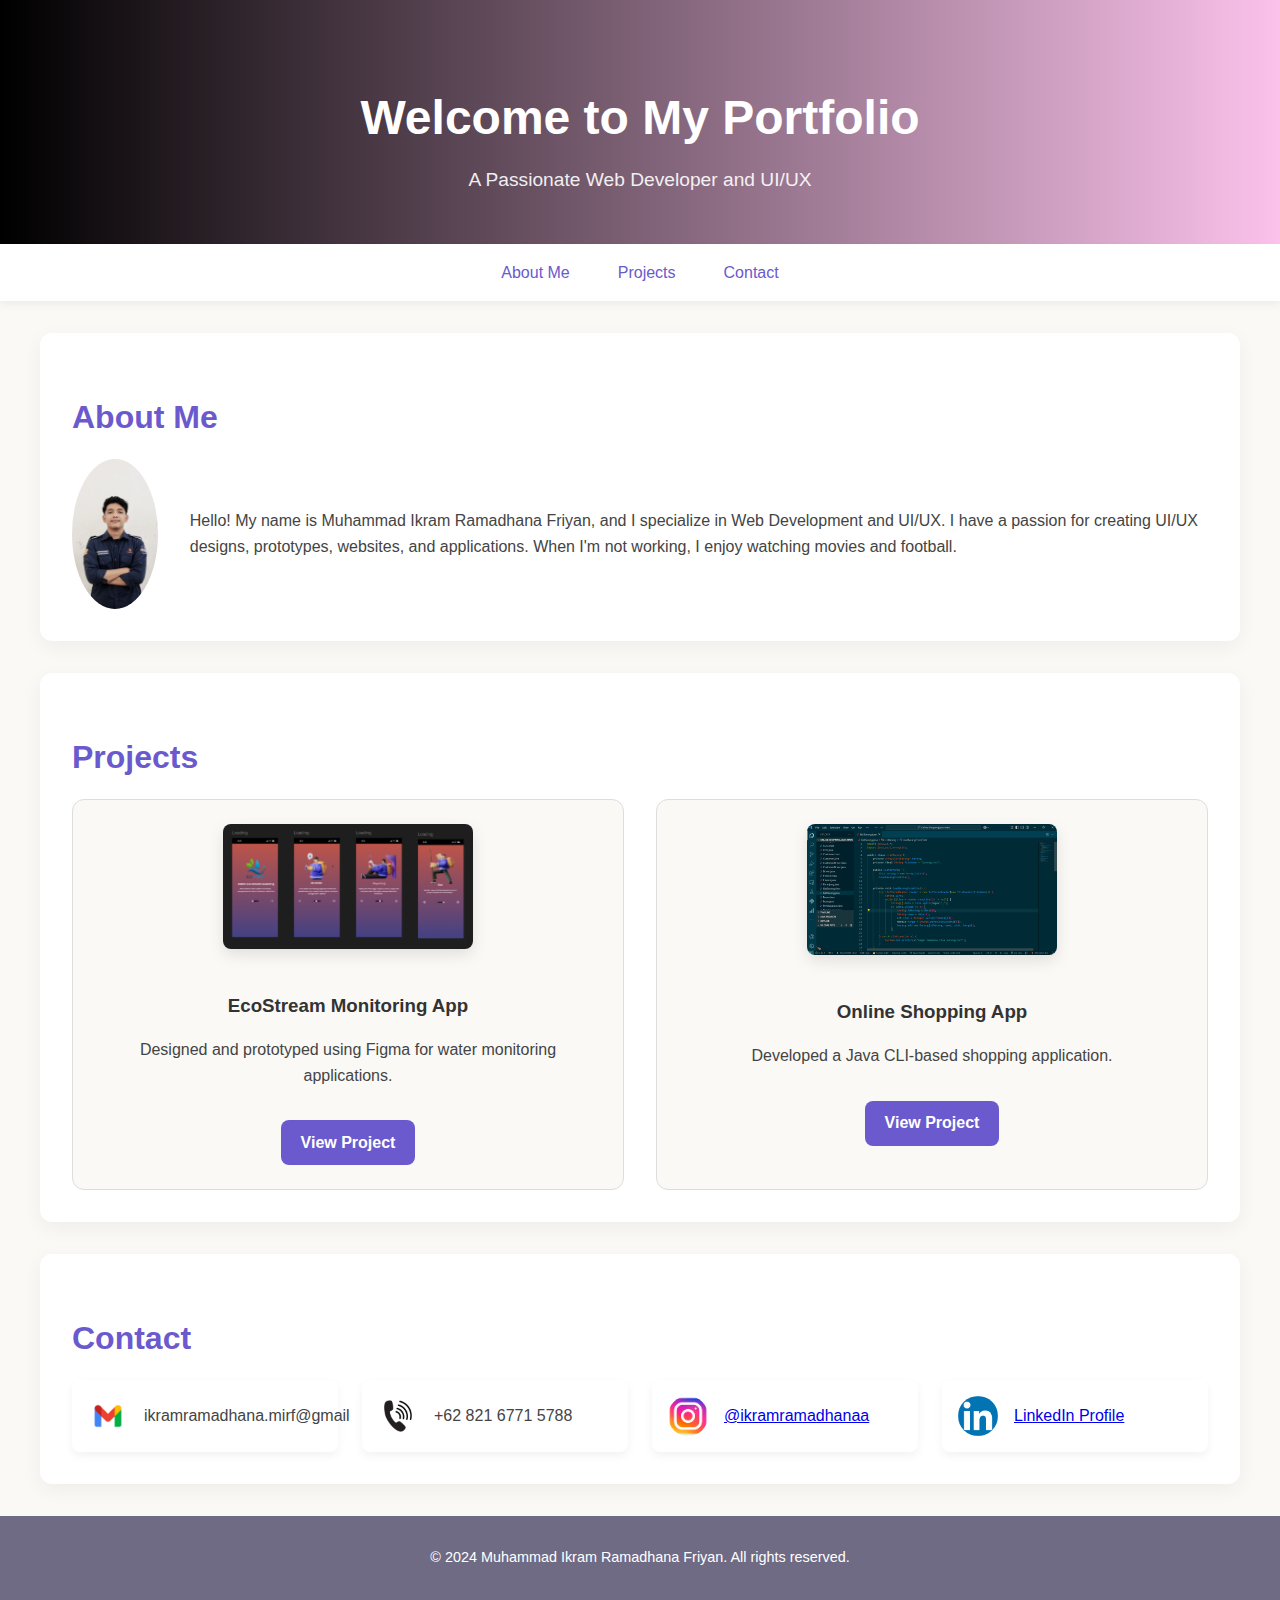
<file: index.html>
<!DOCTYPE html>
<html lang="en">
<head>
    <link rel="stylesheet" href="style.css">
    <meta charset="UTF-8">
    <meta name="viewport" content="width=device-width, initial-scale=1.0">
    <title>My Portfolio</title>
</head>
<body>
    <header>
        <div class="header-content">
            <h1>Welcome to My Portfolio</h1>
            <p>A Passionate Web Developer and UI/UX</p>
        </div>
    </header>
    <nav>
        <a href="#about">About Me</a>
        <a href="#projects">Projects</a>
        <a href="#contact">Contact</a>
    </nav>
    <main>
        <section id="about">
            <h2>About Me</h2>
            <div class="about-content">
                <img src="ikram.jpg" alt="Muhammad Ikram Ramadhana Friyan" class="profile-photo">
                <p>
                    Hello! My name is Muhammad Ikram Ramadhana Friyan, and I specialize in Web Development and UI/UX. 
                    I have a passion for creating UI/UX designs, prototypes, websites, and applications. When I'm not working, I enjoy watching movies and football.
                </p>
            </div>
        </section>
        <section id="projects">
            <h2>Projects</h2>
            <div class="projects-grid">
                <div class="project">
                    <img src="project1.png" alt="Project 1" class="project-image">
                    <h3>EcoStream Monitoring App</h3>
                    <p>Designed and prototyped using Figma for water monitoring applications.</p>
                    <a href="project1.html" class="btn">View Project</a>
                </div>
                <div class="project">
                    <img src="project2.png" alt="Project 2" class="project-image">
                    <h3>Online Shopping App</h3>
                    <p>Developed a Java CLI-based shopping application.</p>
                    <a href="project2.html" class="btn">View Project</a>
                </div>
            </div>
        </section>
        <section id="contact">
            <h2>Contact</h2>
            <div class="contact-grid">
                <div class="contact-item">
                    <img src="gmail.jpg" alt="Email">
                    <span>ikramramadhana.mirf@gmail</span>
                </div>
                <div class="contact-item">
                    <img src="phone.jpg" alt="Phone">
                    <span>+62 821 6771 5788</span>
                </div>
                <div class="contact-item">
                    <img src="instagram.jpg" alt="Instagram">
                    <a href="https://www.instagram.com/ikramramadhanaa/">@ikramramadhanaa</a>
                </div>
                <div class="contact-item">
                    <img src="linkedIn.jpg" alt="LinkedIn">
                    <a href="https://www.linkedin.com/in/muhammad-ikram-ramadhana-friyan-08bb80302/" target="_blank">LinkedIn Profile</a>
                </div>
            </div>
        </section>
    </main>
    <footer>
        <p>© 2024 Muhammad Ikram Ramadhana Friyan. All rights reserved.</p>
    </footer>
</body>
</html>
</file>
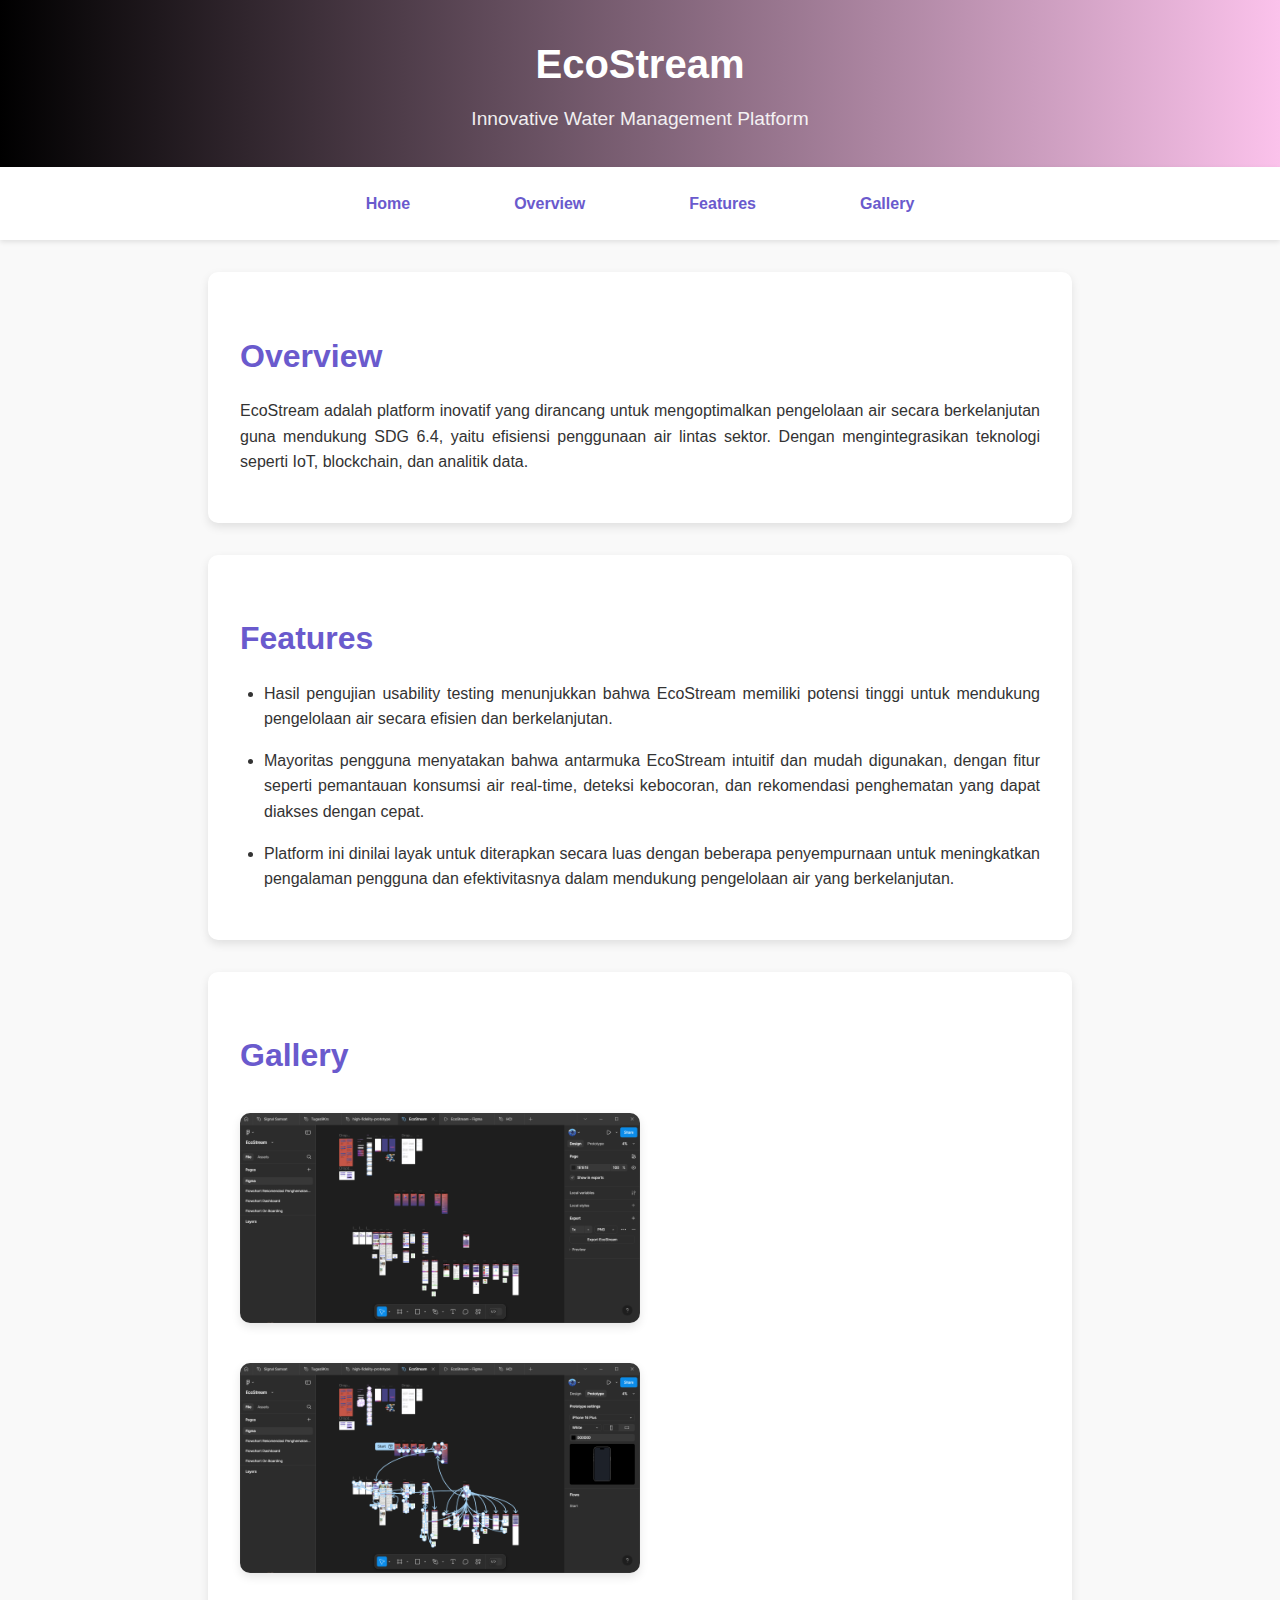
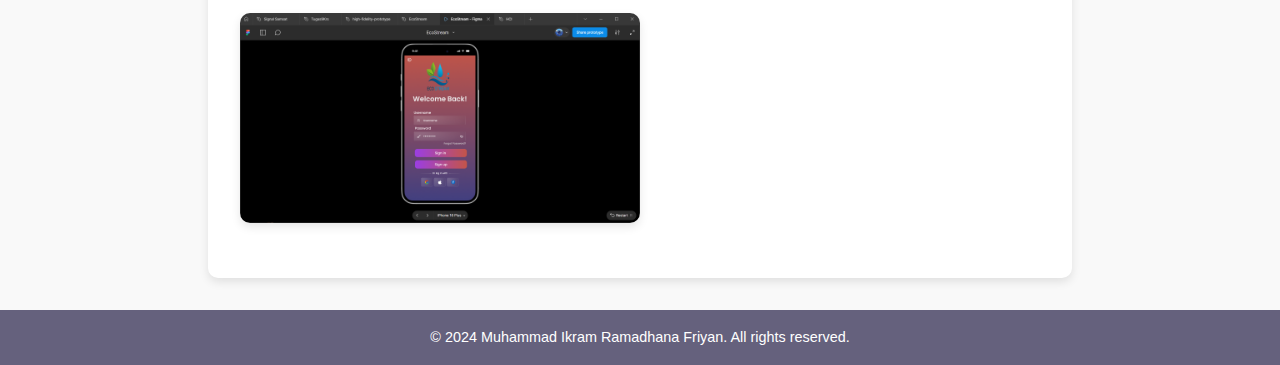
<file: project1.html>
<!DOCTYPE html>
<html lang="en">

<head>
    <link rel="stylesheet" href="style.css">
    <meta charset="UTF-8">
    <meta name="viewport" content="width=device-width, initial-scale=1.0">
    <title>Project 1 - EcoStream</title>
    <style>
        /* Global Styles */
        body {
            font-family: 'Arial', sans-serif;
            margin: 0;
            padding: 0;
            color: #333;
            background-color: #f9f9f9;
        }

        /* Header */
        header {
            background-color: #6A5ACD;
            color: white;
            text-align: center;
            padding: 2rem;
            box-shadow: 0 4px 10px rgba(0, 0, 0, 0.1);
        }

        header h1 {
            margin: 0;
            font-size: 2.5rem;
        }

        header p {
            margin-top: 0.5rem;
            font-size: 1.2rem;
        }

        /* Navigation */
        nav {
            background-color: white;
            display: flex;
            justify-content: center;
            gap: 1.5rem;
            padding: 1rem;
            box-shadow: 0 2px 5px rgba(0, 0, 0, 0.1);
        }

        nav a {
            text-decoration: none;
            color: #6A5ACD;
            font-weight: 600;
            padding: 0.5rem 1rem;
            border-radius: 5px;
            transition: background-color 0.3s, color 0.3s;
        }

        nav a:hover {
            background-color: #6A5ACD;
            color: white;
        }

        /* Sections */
        section {
            padding: 2rem;
            max-width: 800px;
            margin: 2rem auto;
            background: white;
            border-radius: 10px;
            box-shadow: 0 4px 10px rgba(0, 0, 0, 0.1);
        }

        section h2 {
            font-size: 2rem;
            color: #6A5ACD;
            margin-bottom: 1rem;
        }

        section p,
        section li {
            line-height: 1.6;
            text-align: justify;
        }

        ul {
            padding-left: 1.5rem;
        }

        li {
            margin-bottom: 1rem;
        }

        /* Gallery */
        .gallery-photo {
            width: 100%;
            max-width: 400px;
            margin: 1rem auto;
            border-radius: 10px;
            box-shadow: 0 4px 10px rgba(0, 0, 0, 0.1);
        }

        /* Footer */
        footer {
            background-color: #65617d;
            color: white;
            text-align: center;
            padding: 1rem;
            margin-top: 2rem;
        }

        footer p {
            margin: 0;
            font-size: 0.9rem;
        }
    </style>
</head>

<body>
    <header>
        <h1>EcoStream</h1>
        <p>Innovative Water Management Platform</p>
    </header>
    <nav>
        <a href="index.html">Home</a>
        <a href="#overview">Overview</a>
        <a href="#features">Features</a>
        <a href="#gallery">Gallery</a>
    </nav>
    <section id="overview">
        <h2>Overview</h2>
        <p>EcoStream adalah platform inovatif yang dirancang untuk mengoptimalkan pengelolaan air secara berkelanjutan
            guna mendukung SDG 6.4, yaitu efisiensi penggunaan air lintas sektor. Dengan mengintegrasikan teknologi
            seperti IoT, blockchain, dan analitik data.</p>
    </section>
    <section id="features">
        <h2>Features</h2>
        <ul>
            <li>Hasil pengujian usability testing menunjukkan bahwa EcoStream memiliki potensi tinggi untuk mendukung
                pengelolaan air secara efisien dan berkelanjutan.</li>
            <li>Mayoritas pengguna menyatakan bahwa antarmuka EcoStream intuitif dan mudah digunakan, dengan fitur seperti
                pemantauan konsumsi air real-time, deteksi kebocoran, dan rekomendasi penghematan yang dapat diakses
                dengan cepat.</li>
            <li>Platform ini dinilai layak untuk diterapkan secara luas dengan beberapa penyempurnaan untuk meningkatkan
                pengalaman pengguna dan efektivitasnya dalam mendukung pengelolaan air yang berkelanjutan.</li>
        </ul>
    </section>
    <section id="gallery">
        <h2>Gallery</h2>
        <img src="project1.1.png" alt="Screenshot 1 of Project 1" class="gallery-photo">
        <img src="project1.2.png" alt="Screenshot 2 of Project 1" class="gallery-photo">
        <img src="project1.3.png" alt="Screenshot 3 of Project 1" class="gallery-photo">
    </section>
    <footer>
        <p>© 2024 Muhammad Ikram Ramadhana Friyan. All rights reserved.</p>
    </footer>
</body>

</html>
</file>
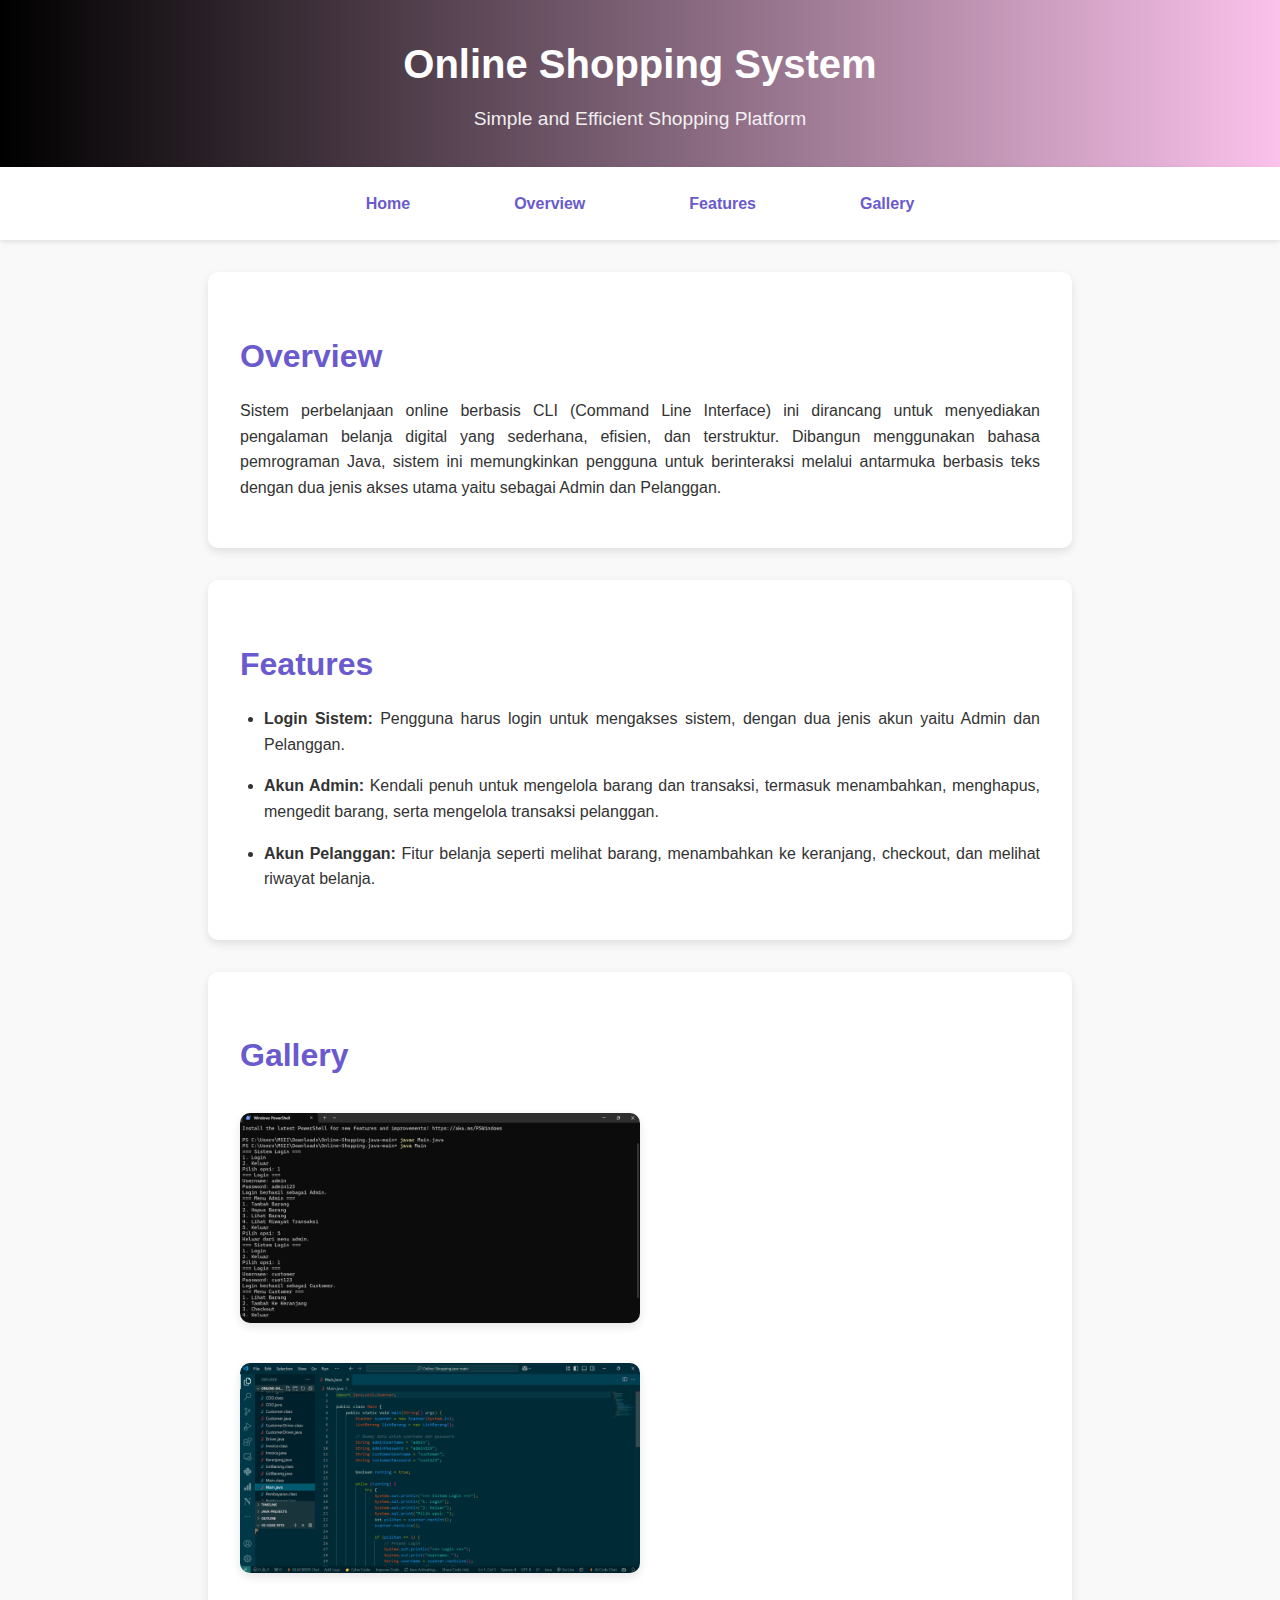
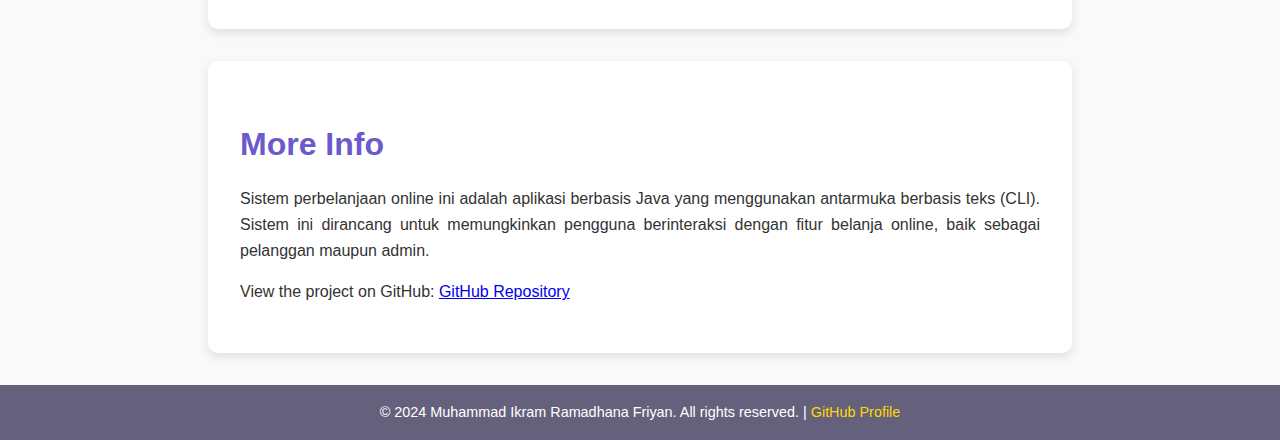
<file: project2.html>
<!DOCTYPE html>
<html lang="en">

<head>
    <link rel="stylesheet" href="style.css">
    <meta charset="UTF-8">
    <meta name="viewport" content="width=device-width, initial-scale=1.0">
    <title>Project 2 - Online Shopping System</title>
    <style>
        /* Global Styles */
        body {
            font-family: 'Arial', sans-serif;
            margin: 0;
            padding: 0;
            color: #333;
            background-color: #f9f9f9;
        }

        /* Header */
        header {
            background-color: #6A5ACD;
            color: white;
            text-align: center;
            padding: 2rem;
            box-shadow: 0 4px 10px rgba(0, 0, 0, 0.1);
        }

        header h1 {
            margin: 0;
            font-size: 2.5rem;
        }

        header p {
            margin-top: 0.5rem;
            font-size: 1.2rem;
        }

        /* Navigation */
        nav {
            background-color: white;
            display: flex;
            justify-content: center;
            gap: 1.5rem;
            padding: 1rem;
            box-shadow: 0 2px 5px rgba(0, 0, 0, 0.1);
        }

        nav a {
            text-decoration: none;
            color: #6A5ACD;
            font-weight: 600;
            padding: 0.5rem 1rem;
            border-radius: 5px;
            transition: background-color 0.3s, color 0.3s;
        }

        nav a:hover {
            background-color: #6A5ACD;
            color: white;
        }

        /* Sections */
        section {
            padding: 2rem;
            max-width: 800px;
            margin: 2rem auto;
            background: white;
            border-radius: 10px;
            box-shadow: 0 4px 10px rgba(0, 0, 0, 0.1);
        }

        section h2 {
            font-size: 2rem;
            color: #6A5ACD;
            margin-bottom: 1rem;
        }

        section p,
        section li {
            line-height: 1.6;
            text-align: justify;
        }

        ul {
            padding-left: 1.5rem;
        }

        li {
            margin-bottom: 1rem;
        }

        /* Gallery */
        .gallery-photo {
            width: 100%;
            max-width: 400px;
            margin: 1rem auto;
            border-radius: 10px;
            box-shadow: 0 4px 10px rgba(0, 0, 0, 0.1);
        }

        /* Footer */
        footer {
            background-color: #65617d;
            color: white;
            text-align: center;
            padding: 1rem;
            margin-top: 2rem;
        }

        footer p {
            margin: 0;
            font-size: 0.9rem;
        }

        footer a {
            color: #FFD700;
            text-decoration: none;
        }

        footer a:hover {
            text-decoration: underline;
        }
    </style>
</head>

<body>
    <header>
        <h1>Online Shopping System</h1>
        <p>Simple and Efficient Shopping Platform</p>
    </header>
    <nav>
        <a href="index.html">Home</a>
        <a href="#overview">Overview</a>
        <a href="#features">Features</a>
        <a href="#gallery">Gallery</a>
    </nav>
    <section id="overview">
        <h2>Overview</h2>
        <p>Sistem perbelanjaan online berbasis CLI (Command Line Interface) ini dirancang untuk menyediakan pengalaman belanja digital yang sederhana, efisien, dan terstruktur. Dibangun menggunakan bahasa pemrograman Java, sistem ini memungkinkan pengguna untuk berinteraksi melalui antarmuka berbasis teks dengan dua jenis akses utama yaitu sebagai Admin dan Pelanggan.</p>
    </section>
    <section id="features">
        <h2>Features</h2>
        <ul>
            <li><b>Login Sistem:</b> Pengguna harus login untuk mengakses sistem, dengan dua jenis akun yaitu Admin dan Pelanggan.</li>
            <li><b>Akun Admin:</b> Kendali penuh untuk mengelola barang dan transaksi, termasuk menambahkan, menghapus, mengedit barang, serta mengelola transaksi pelanggan.</li>
            <li><b>Akun Pelanggan:</b> Fitur belanja seperti melihat barang, menambahkan ke keranjang, checkout, dan melihat riwayat belanja.</li>
        </ul>
    </section>
    <section id="gallery">
        <h2>Gallery</h2>
        <img src="project2.1.png" alt="Screenshot 1 of Project 2" class="gallery-photo">
        <img src="project2.2.png" alt="Screenshot 2 of Project 2" class="gallery-photo">
    </section>
    <section id="overview">
        <h2>More Info</h2>
        <p>Sistem perbelanjaan online ini adalah aplikasi berbasis Java yang menggunakan antarmuka berbasis teks (CLI). Sistem ini dirancang untuk memungkinkan pengguna berinteraksi dengan fitur belanja online, baik sebagai pelanggan maupun admin.</p>
        <p>View the project on GitHub: 
            <a href="https://github.com/ikramramadhana/Online-Shopping.java.git" target="_blank">GitHub Repository</a>
        </p>
    </section>
    <footer>
        <p>© 2024 Muhammad Ikram Ramadhana Friyan. All rights reserved. | <a href="https://github.com/ikramramadhana">GitHub Profile</a></p>
    </footer>
</body>

</html>
</file>
<file: style.css>
body {
    font-family: 'Poppins', sans-serif;
    margin: 0;
    padding: 0;
    color: #444;
    background-color: #FAF9F6; /* Krem lembut */
    line-height: 1.6;
}

/* Header */
header {
    background: linear-gradient(to right, #000000, #FBC2EB); /* Lavender to pink gradient */
    color: white;
    padding: 3rem 1rem;
    text-align: center;
}

header h1 {
    font-size: 3rem;
    margin-bottom: 0.5rem;
    font-weight: bold;
}

header p {
    font-size: 1.2rem;
    margin: 0;
    opacity: 0.9;
}

/* Navigation Bar */
nav {
    background: white;
    box-shadow: 0 4px 8px rgba(0, 0, 0, 0.05);
    display: flex;
    justify-content: center;
    padding: 1rem;
}

nav a {
    color: #6A5ACD;
    margin: 0 1.5rem;
    text-decoration: none;
    font-weight: 500;
    font-size: 1rem;
    transition: color 0.3s ease;
}

nav a:hover {
    color: #483D8B;
}

/* Main Content */
main {
    max-width: 1200px;
    margin: 2rem auto;
    padding: 0 1rem;
}

/* Section */
section {
    background: white;
    border-radius: 12px;
    padding: 2rem;
    box-shadow: 0 6px 20px rgba(0, 0, 0, 0.05);
    margin-bottom: 2rem;
}

section h2 {
    color: #6A5ACD;
    font-size: 2rem;
    margin-bottom: 1rem;
    font-weight: bold;
}

.about-content {
    display: flex;
    align-items: center;
    gap: 2rem;
}

.profile-photo {
    width: 150px;
    height: 150px;
    border-radius: 50%;
    object-fit: cover;
}

/* Projects */
.projects-grid {
    display: grid;
    grid-template-columns: repeat(auto-fit, minmax(300px, 1fr));
    gap: 2rem;
}

.project {
    text-align: center;
    background: #FAF9F6;
    border: 1px solid #DDD;
    border-radius: 12px;
    padding: 1.5rem;
    transition: transform 0.3s ease, box-shadow 0.3s ease;
}

.project img {
    width: 100%;
    max-width: 250px;
    margin-bottom: 1rem;
    border-radius: 8px;
    box-shadow: 0 6px 15px rgba(0, 0, 0, 0.1);
}

.project h3 {
    color: #333;
    margin-bottom: 0.5rem;
    font-weight: 600;
}

.project:hover {
    transform: translateY(-5px);
    box-shadow: 0 8px 20px rgba(0, 0, 0, 0.15);
}

.btn {
    display: inline-block;
    margin-top: 1rem;
    background: #6A5ACD;
    color: white;
    padding: 0.6rem 1.2rem;
    border-radius: 8px;
    text-decoration: none;
    font-weight: 600;
    transition: background 0.3s ease;
}

.btn:hover {
    background: #483D8B;
}

/* Contact */
.contact-grid {
    display: grid;
    grid-template-columns: repeat(auto-fit, minmax(250px, 1fr));
    gap: 1.5rem;
}

.contact-item {
    display: flex;
    align-items: center;
    gap: 1rem;
    background: #FFF;
    padding: 1rem;
    border-radius: 8px;
    box-shadow: 0 4px 10px rgba(0, 0, 0, 0.05);
}

.contact-item img {
    width: 40px;
    height: 40px;
    object-fit: cover;
    border-radius: 50%;
}

/* Footer */
footer {
    text-align: center;
    padding: 1rem;
    background: #6f6b85;
    color: white;
    font-size: 0.9rem;
}
</file>
